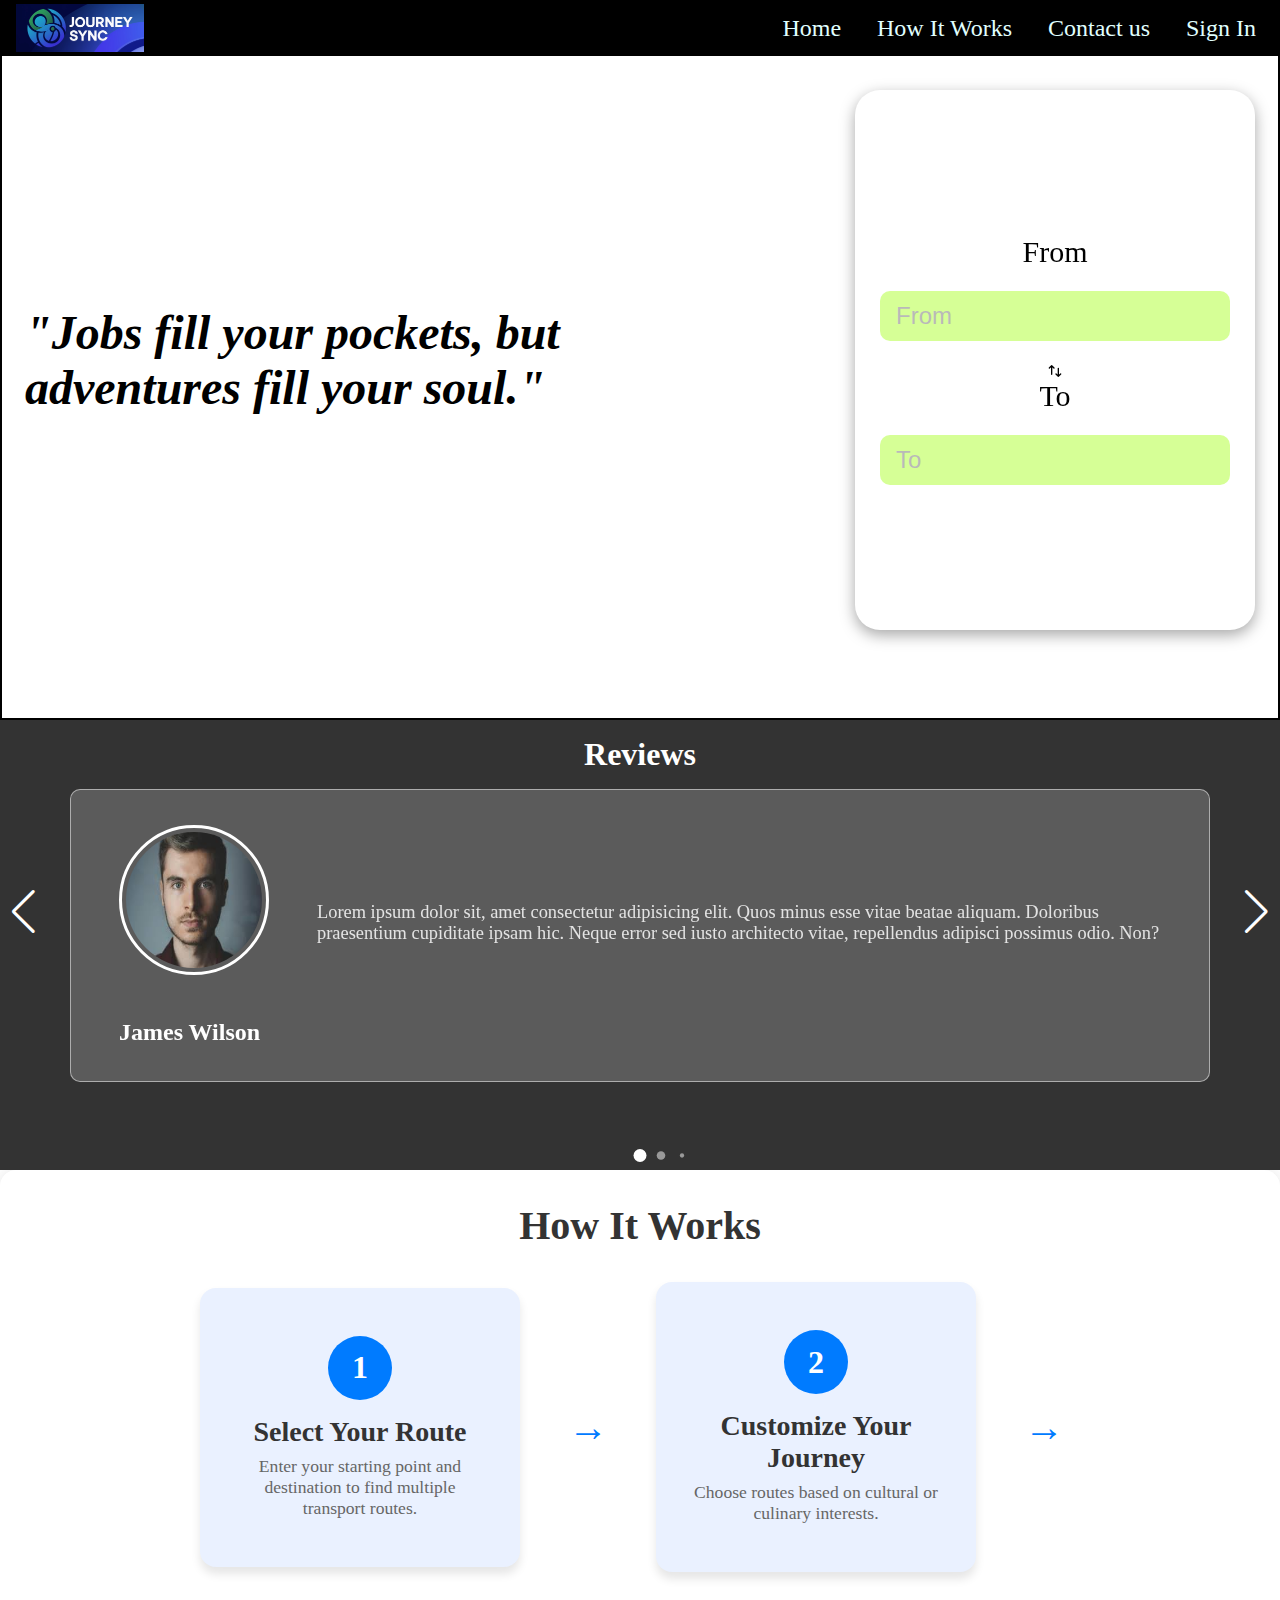
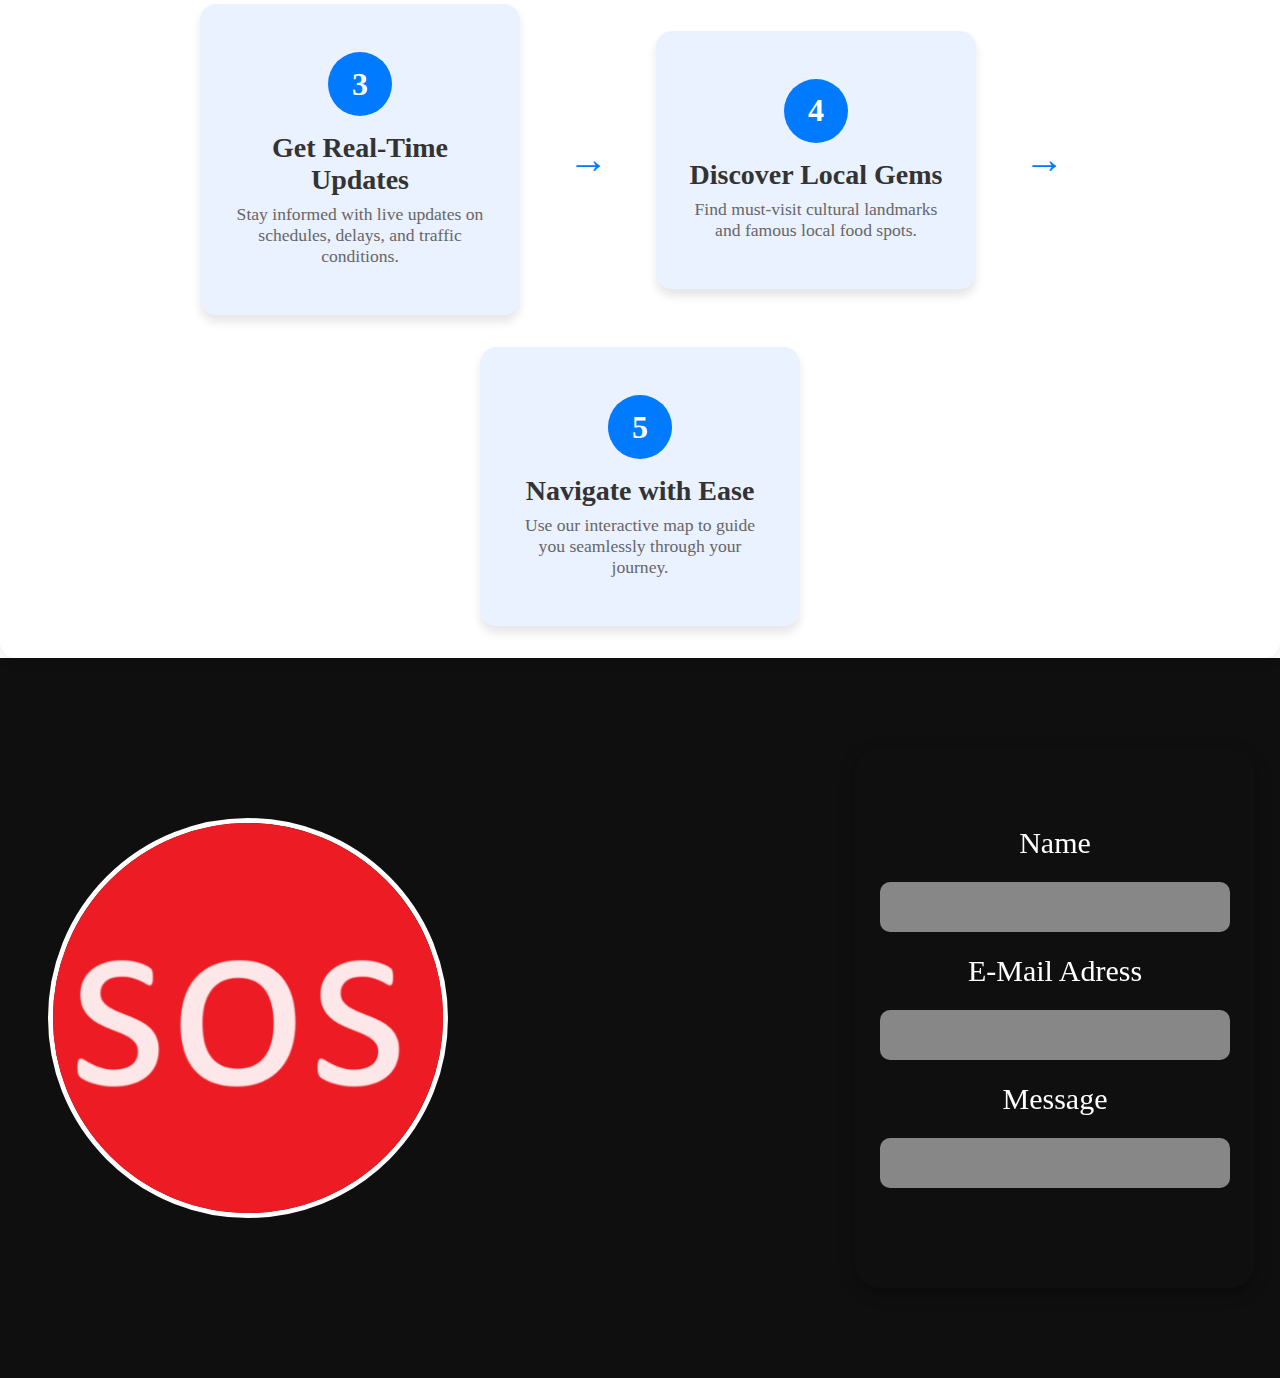
<file: index.html>
<!DOCTYPE html>
<html lang="en">

<head>
    <meta charset="UTF-8">
    <meta name="viewport" content="width=device-width, initial-scale=1.0">
    <title>JourneySync</title>
    <link rel="stylesheet" href="index2.css">
    <link rel="shortcut icon" href="icon.jpg" type="image/x-icon">
    <link rel="stylesheet" href="media.css">
    <link rel="stylesheet" href="https://cdnjs.cloudflare.com/ajax/libs/font-awesome/6.6.0/css/all.min.css" />
    <link rel="stylesheet" href="https://cdn.jsdelivr.net/npm/swiper@11/swiper-bundle.min.css">
</head>

<body>
    <div class="smallSideBar displayNone">
        <a href="#home">Home</a>
        <a href="#flowchart-section">How It Works</a>
        <a href="#contactus">Contact us</a>
        <a href="login.html">Sign In</a>
    </div>
    <header>
        <div class="navb">
            <span class="navicon">
                <i class="fa-solid fa-bars"></i>
            </span>
            <div class="navlog"><img src="logo.jpg"></div>
            <div class="navmenu">
                <a href="#home">Home</a>
                <a href="#flowchart-section">How It Works</a>
                <a href="#contactus">Contact us</a>
                <a href="login.html">Sign In</a>
            </div>

        </div>
    </header>
    <section id="hero">
        <div class="crsl">
            <p id="quote" style="color: black;"><b><i>"Jobs fill your pockets, but adventures fill your soul."</i></b>
            </p>
            <form>
                <label for="from">From</label><br>
                <input type="text" placeholder="From ">
                <br>
                <img src="[data-uri]"
                    alt="">
                <label for="to">To</label><br>
                <input type="text" placeholder="To">
            </form>
            <div class="crsls"></div>

        </div>
    </section>
    <div class="reviewslider swiper">
        <h1 class="reviewsHead">Reviews</h1>
        <div class="slider-wrapper ">
            <div class="card-list swiper-wrapper">
                <div class="card-item swiper-slide">
                    <div class="nameCon">
                        <img src="face.jpg" alt="User Image" class="user-image">
                        <h2 class="user-name">James Wilson</h2>
                    </div>
                    <p class="user-profession">
                        Lorem ipsum dolor sit, amet consectetur adipisicing elit. Quos minus esse vitae beatae aliquam. Doloribus praesentium cupiditate ipsam hic. Neque error sed iusto architecto vitae, repellendus adipisci possimus odio. Non?
                    </p>
                </div>

                <div class="card-item swiper-slide">
                    <div class="nameCon">
                        <img src="face.jpg" alt="User Image" class="user-image">
                        <h2 class="user-name">James Wilson</h2>
                    </div>
                    <p class="user-profession">
                        Lorem ipsum dolor sit, amet consectetur adipisicing elit. Quos minus esse vitae beatae aliquam. Doloribus praesentium cupiditate ipsam hic. Neque error sed iusto architecto vitae, repellendus adipisci possimus odio. Non?
                    </p>
                </div>

                <div class="card-item swiper-slide">
                    <div class="nameCon">
                        <img src="face.jpg" alt="User Image" class="user-image">
                        <h2 class="user-name">James Wilson</h2>
                    </div>
                    <p class="user-profession">
                        Lorem ipsum dolor sit, amet consectetur adipisicing elit. Quos minus esse vitae beatae aliquam. Doloribus praesentium cupiditate ipsam hic. Neque error sed iusto architecto vitae, repellendus adipisci possimus odio. Non?
                    </p>
                </div>

                <div class="card-item swiper-slide">
                    <div class="nameCon">
                        <img src="face.jpg" alt="User Image" class="user-image">
                        <h2 class="user-name">James Wilson</h2>
                    </div>
                    <p class="user-profession">
                        Lorem ipsum dolor sit, amet consectetur adipisicing elit. Quos minus esse vitae beatae aliquam. Doloribus praesentium cupiditate ipsam hic. Neque error sed iusto architecto vitae, repellendus adipisci possimus odio. Non?
                    </p>
                </div>

                <div class="card-item swiper-slide">
                    <div class="nameCon">
                        <img src="face.jpg" alt="User Image" class="user-image">
                        <h2 class="user-name">James Wilson</h2>
                    </div>
                    <p class="user-profession">
                        Lorem ipsum dolor sit, amet consectetur adipisicing elit. Quos minus esse vitae beatae aliquam. Doloribus praesentium cupiditate ipsam hic. Neque error sed iusto architecto vitae, repellendus adipisci possimus odio. Non?
                    </p>
                </div>

                <div class="card-item swiper-slide">
                    <div class="nameCon">
                        <img src="face.jpg" alt="User Image" class="user-image">
                        <h2 class="user-name">James Wilson</h2>
                    </div>
                    <p class="user-profession">
                        Lorem ipsum dolor sit, amet consectetur adipisicing elit. Quos minus esse vitae beatae aliquam. Doloribus praesentium cupiditate ipsam hic. Neque error sed iusto architecto vitae, repellendus adipisci possimus odio. Non?
                    </p>
                </div>

                <div class="card-item swiper-slide">
                    <div class="nameCon">
                        <img src="face.jpg" alt="User Image" class="user-image">
                        <h2 class="user-name">James Wilson</h2>
                    </div>
                    <p class="user-profession">
                        Lorem ipsum dolor sit, amet consectetur adipisicing elit. Quos minus esse vitae beatae aliquam. Doloribus praesentium cupiditate ipsam hic. Neque error sed iusto architecto vitae, repellendus adipisci possimus odio. Non?
                    </p>
                </div>

                
            </div>

            <div class="swiper-pagination"></div>
            <div class="swiper-slide-button swiper-button-prev"></div>
            <div class="swiper-slide-button swiper-button-next"></div>
        </div>
    </div>
    <section id="flowchart-section">
        <h1 class="section-title">How It Works</h1>
        <div class="flowchart-container">
            <div class="step">
                <div class="step-icon">1</div>
                <div class="step-content">
                    <h3>Select Your Route</h3>
                    <p>Enter your starting point and destination to find multiple transport routes.</p>
                </div>
            </div>
            <div class="arrow">→</div>
            <div class="step">
                <div class="step-icon">2</div>
                <div class="step-content">
                    <h3>Customize Your Journey</h3>
                    <p>Choose routes based on cultural or culinary interests.</p>
                </div>
            </div>
            <div class="arrow">→</div>
            <div class="step">
                <div class="step-icon">3</div>
                <div class="step-content">
                    <h3>Get Real-Time Updates</h3>
                    <p>Stay informed with live updates on schedules, delays, and traffic conditions.</p>
                </div>
            </div>
            <div class="arrow">→</div>
            <div class="step">
                <div class="step-icon">4</div>
                <div class="step-content">
                    <h3>Discover Local Gems</h3>
                    <p>Find must-visit cultural landmarks and famous local food spots.</p>
                </div>
            </div>
            <div class="arrow">→</div>
            <div class="step">
                <div class="step-icon">5</div>
                <div class="step-content">
                    <h3>Navigate with Ease</h3>
                    <p>Use our interactive map to guide you seamlessly through your journey.</p>
                </div>
            </div>
        </div>
    </section>
    <footer>
        <div class="footer">
            <div class="sos">
                <img src="sos.png">
            </div>
            <div id="contactus">
                <form id="cus">
                    <label for="name">Name</label><br>
                    <input type="text"><br>
                    <label for="email">E-Mail Adress</label><br>
                    <input type="email"><br>
                    <label for="message">Message</label><br>
                    <input type="text"><br>
                </form>
            </div>

        </div>

    </footer>
</body>
<script src="https://cdn.jsdelivr.net/npm/swiper@11/swiper-bundle.min.js"></script>
<script src="index2.js"></script>

</html>
</file>
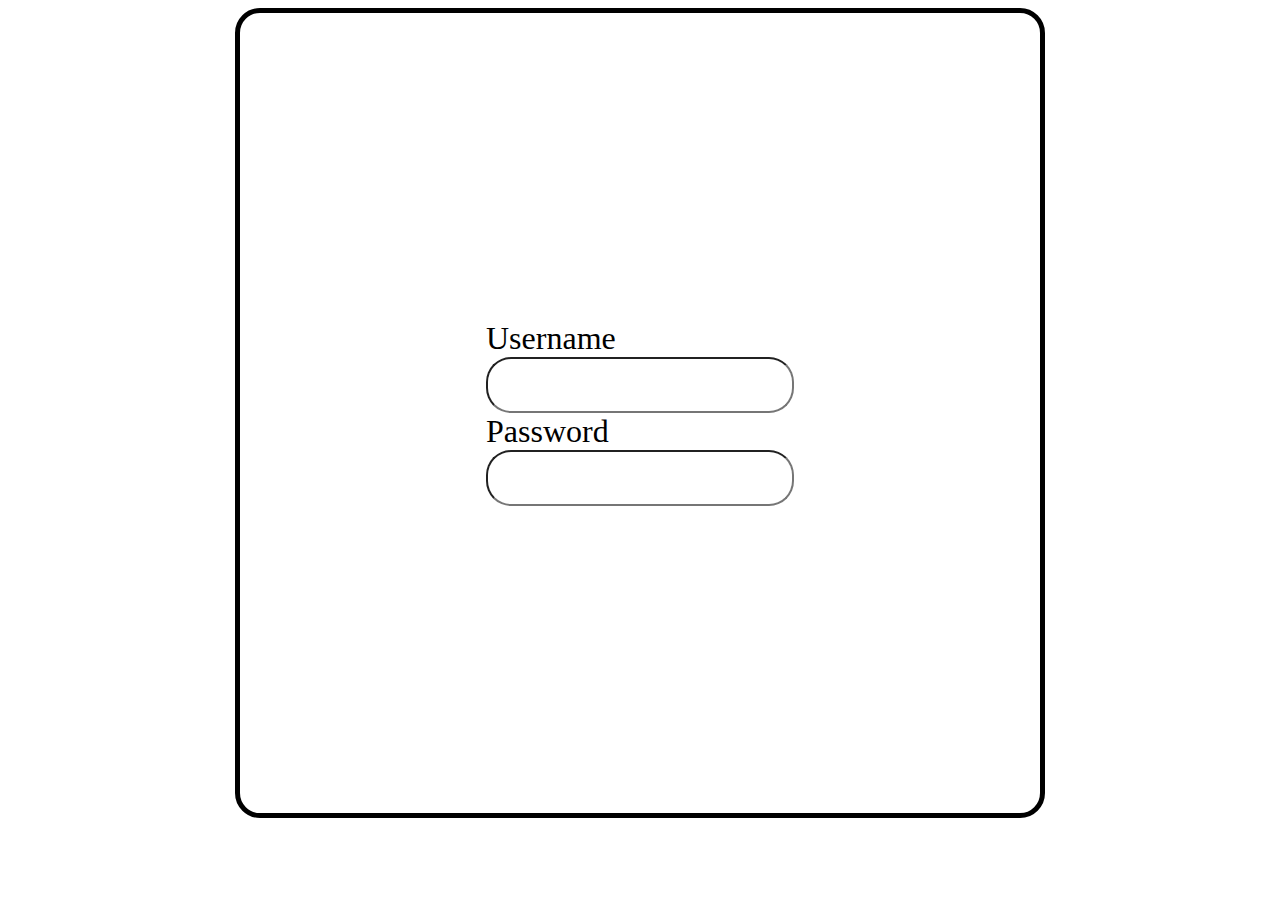
<file: login.html>
<!DOCTYPE html>
<html lang="en">
<head>
    <meta charset="UTF-8">
    <meta name="viewport" content="width=device-width, initial-scale=1.0">
    <title>login</title>
    <link rel="stylesheet" href="login.css">
</head>
<body>
    <div class="lgf">
        <form >
            <label for="Username"> Username</label><br>
            <input type="text"><br>
            <label for="PAss">Password</label><br>
            <input type="password"><br>
        </form>
    </div>
</body>
</html>
</file>
<file: index2.css>
* {
    margin: 0px;
    padding: 0px;
    box-sizing: border-box;

}

header {
    background-color: #000000;
}

.navb {
    position: fixed;
    /* Fix the navb to the top of the viewport */
    top: 0;
    /* Position it at the top of the viewport */
    left: 0;
    /* Align it to the left edge */
    width: 100%;
    /* Make it span the full width of the viewport */
    height: 3.5rem;
    display: flex;
    align-items: center;
    justify-content: space-between;
    margin: 0;
    /* Remove margin since it's fixed */
    padding: 0 1rem;
    /* Keep padding for spacing */
    background-color: #000000;
    /* Ensure background color is consistent */
    z-index: 1000;
    /* Make sure it's on top of other elements */
}

.navlog {
    height: 3rem;
    width: 8rem;
    overflow: hidden;
}

.navlog img {
    width: 100%;
    height: 100%;
    object-fit: cover;
}

.navmenu {
    display: flex;
    align-items: center;
    gap: 20px;

}

.crsl {
    min-height: 80vh;
    display: flex;
    align-items: center;
    border: 2px solid black;
    justify-content: center;
    background-size: cover;
    background-position: center;
    animation: changeBackground 10s infinite alternate;
    transition: background-image 1s ease-in-out;

}

@keyframes changeBackground {
    0% {
        background-image: url('images.jpg');
    }

    25% {
        background-image: url('images1.jpg');
    }

    50% {
        background-image: url('images2.jpg');
    }

    75% {
        background-image: url('images3.jpg');
    }

    100% {
        background-image: url('images4.jpg');
    }
}

form {
    height: 60vh;
    width: 25rem;
    /* box-shadow: inset -3px -3px rgba(255, 255, 255, 0.1); */
    backdrop-filter: blur(50px);
    border-radius: 25px;
    display: flex;
    flex-direction: column;
    align-items: center;
    justify-content: center;
    font-size: larger;
    position: absolute;
    right: 25px;
    border: 50px white;
    box-shadow: rgba(0, 0, 0, 0.35) 0px 5px 15px;
}

.review {
    height: 600px;
    padding: 10px;
    margin: 10px;
    border: 2px solid black;
    border-radius: 25px;
    display: flex;
    align-items: center;
    gap: 20px;
    position: relative;
}

#r {
    position: absolute;
    /* Position the h1 absolutely within the .review div */
    top: 10px;
    /* Adjust this value to position the h1 from the top */
    left: 50%;
    /* Center horizontally */
    transform: translateX(-50%);
    /* Adjust for horizontal centering */
}

.rev1 {
    height: 300px;
    width: 300px;
    border: 5px solid black;
    border-radius: 50%;
    overflow: hidden;
}

.rev1 img {
    width: 100%;
    height: 100%;
    object-fit: cover;
    /* Cover the div while maintaining aspect ratio */
}

button.prev {
    left: 10px;
}

button.next {
    right: 10px;
}

button.prev:hover,
button.next:hover {
    background-color: rgba(0, 0, 0, 0.8);
}

.review-slider {
    position: relative;
    width: 400px;
    /* Adjust the width as needed */
    margin: 0 auto;
    overflow: hidden;
    /* Hides overflowing content */
    border-radius: 15px;
    border: 2px solid black;
}

.review-slide {
    display: none;
    /* Hide all slides by default */
    text-align: center;
    padding: 20px;
    background-color: white;
    border-radius: 15px;
}

.review-slide.active {
    display: block;
    /* Show active slide */
}

.sos {
    height: 400px;
    width: 400px;
    border: 5px solid rgb(255, 255, 255);
    border-radius: 50%;
    margin: 3rem;
    overflow: hidden;
}

.sos img {
    width: 100%;
    /* Scale image to fit container width */
    height: 100%;
    /* Scale image to fit container height */
    object-fit: cover;
    /* Cover the container, maintaining aspect ratio */
}

.footer {
    display: flex;
    align-items: center;
    justify-content: space-between;
    background-color: #0F0F0F;
    min-height: 80vh;

}

#contactus {
    /* margin: 50px; */
    width: 50%;
    height: 90%;
    /* border: 1px solid black; */
    display: flex;
    align-items: center;
    justify-content: center;
    position: relative;
}

input {
    height: 50px;
    width: 350px;
    border-radius: 10px;
    /* text-align: center; */
    font-size: 24px;
    background-color: greenyellow;
    opacity: 0.5;
    border: 5px solid white;
    border: none;
    outline: none;
    padding: 0 1rem;
}

a {
    font-size: 1.5rem;
    color: rgb(224, 255, 255);
    text-decoration: none;
    /* border-radius: 2rem; */
    text-align: center;
    padding: .3rem .5rem;
    border-radius: 5px;
    transition: all .2s;
}

a:hover {
    background-color: blue;
}

.rev {
    font-size: 26px;
    text-align: center;
    flex: 1;
}

#quote {
    position: absolute;
    width: calc(100% - 74vh);
    /* border: 1px solid black; */
    left: 25px;
    font-size: 3rem;
    color: rgb(155, 82, 9);

}

label {
    font-size: 30px;
}

#cus label {
    color: #ffffff;
}

#cus {
    height: 60vh;
    width: 25rem;
    /* box-shadow: inset -3px -3px rgba(255, 255, 255, 0.1); */
    backdrop-filter: blur(50px);
    border-radius: 25px;
    display: flex;
    flex-direction: column;
    align-items: center;
    justify-content: center;
    font-size: larger;
    position: absolute;
    right: 25px;
    border: 50px white;
    box-shadow: rgba(0, 0, 0, 0.35) 0px 5px 15px;
}

#cus input {
    background-color: white;
}

#flowchart-section {
    position: relative;
    /* Allows absolute positioning of children relative to this container */
    text-align: center;
    padding: 2rem;
    background-color: #ffffff;
    border-radius: 1rem;
    box-shadow: 0 0 1rem rgba(0, 0, 0, 0.1);
}

.section-title {
    position: absolute;
    /* Position the title absolutely within the section */
    top: 2rem;
    /* Adjust this value to provide space from the top edge of the section */
    left: 50%;
    /* Center it horizontally */
    transform: translateX(-50%);
    /* Adjust horizontal centering */
    font-size: 2.5rem;
    /* Size adjusted for better visibility */
    margin: 0;
    /* Remove default margins */
    color: #333;
    width: 100%;
    /* Ensure title spans the full width of the section */
    text-align: center;
    /* Center align text */
}

.flowchart-container {
    display: flex;
    align-items: center;
    justify-content: center;
    flex-wrap: wrap;
    gap: 2rem;
    margin-top: 5rem;
    /* Adjust space below the title */
}

.step {
    display: flex;
    align-items: center;
    padding: 3rem 2rem;
    /* Increased padding for larger boxes */
    background-color: #eaf1ff;
    border-radius: 1rem;
    box-shadow: 0 0.4rem 0.6rem rgba(0, 0, 0, 0.1);
    text-align: center;
    width: 20rem;
    /* Increased width for larger boxes */
    flex-direction: column;
}

.step-icon {
    background-color: #007bff;
    color: white;
    border-radius: 50%;
    width: 4rem;
    /* Increased size for better visibility */
    height: 4rem;
    /* Increased size for better visibility */
    display: flex;
    align-items: center;
    justify-content: center;
    font-size: 2rem;
    /* Increased font size */
    font-weight: bold;
    margin-bottom: 1rem;
}

.step-content h3 {
    margin: 0;
    font-size: 1.75rem;
    /* Slightly larger title font */
    color: #333;
}

.step-content p {
    font-size: 1.1rem;
    /* Slightly larger description font */
    color: #666;
    margin-top: 0.5rem;
}

.arrow {
    font-size: 2.5rem;
    /* Slightly larger arrows */
    color: #007bff;
    margin: 0 1rem;
}

.navicon {
    display: none;
}

.smallSideBar {
    display: none;
}

.displayNone {
    display: none !important;
}

/* swiper */
.slider-wrapper {
    overflow: hidden;
    max-width: 1200px;
    margin: 0 70px 55px;
}

.card-list .card-item {
    width: 100% !important;
    height: auto;
    color: #fff;
    user-select: none;
    padding: 35px 3rem;
    display: flex;
    gap: 3rem;
    /* flex-direction: column; */
    align-items: center;
    justify-content: center;
    border-radius: 10px;
    backdrop-filter: blur(30px);
    background: rgba(255, 255, 255, 0.2);
    border: 1px solid rgba(255, 255, 255, 0.5);
}

.card-list .card-item .user-image {
    width: 150px;
    height: 150px;
    border-radius: 50%;
    margin-bottom: 40px;
    border: 3px solid #fff;
    padding: 4px;
}

.card-list .card-item .user-profession {
    font-size: 1.15rem;
    color: #e3e3e3;
    font-weight: 500;
    margin: 14px 0 40px;
}

.card-list .card-item .message-button {
    font-size: 1.25rem;
    padding: 10px 35px;
    color: #030728;
    border-radius: 6px;
    font-weight: 500;
    cursor: pointer;
    background: #fff;
    border: 1px solid transparent;
    transition: 0.2s ease;
}

.card-list .card-item .message-button:hover {
    background: rgba(255, 255, 255, 0.1);
    border: 1px solid #fff;
    color: #fff;
}

.slider-wrapper .swiper-pagination-bullet {
    background: #fff;
    height: 13px;
    width: 13px;
    opacity: 0.5;
}

.slider-wrapper .swiper-pagination-bullet-active {
    opacity: 1;
}

.slider-wrapper .swiper-slide-button {
    color: #fff;
    margin-top: -55px;
    transition: 0.2s ease;
}

.slider-wrapper .swiper-slide-button:hover {
    color: #4658ff;
}

.reviewslider {
    background-color: #333;
    padding: 4rem 0;
    min-height: 50vh;
}

.reviewsHead{
    width: 100%;
    margin: 1rem 0;
    text-align: center;
    color: #fff;
}
</file>
<file: media.css>
@media only screen and (max-width: 800px) {
    #hero {
        position: relative;
    }

    form {
        bottom: 1rem;
        position: static;
    }

    .crsl {
        flex-wrap: wrap;
        padding: 4rem 1rem 1rem;
        border: none;
    }

    #quote {
        position: static;
        width: 100%;
        font-size: 2rem;
        margin-bottom: 1rem;
    }

    .footer {
        flex-wrap: wrap;
        justify-content: center;
        padding: 0 0 2rem 0;
    }

    #cus {
        position: static;
    }

    .sos {
        height: 300px;
        width: 300px;
    }

    .flowchart-container {
        flex-direction: column;
    }

    .arrow {
        display: none;
    }
}

@media only screen and (max-width: 500px) {
    .navicon {
        display: flex;
        margin-right: 1rem;
    }

    form {
        height: 40vh;
        padding: 0 1rem;
    }

    .navmenu {
        display: none;
    }

    .navicon {
        color: #fff;
    }

    .navb {
        justify-content: flex-start;
    }

    .smallSideBar {
        display: flex;
        flex-wrap: wrap;
        justify-content: center;
        align-content: center;
        gap: 1rem;
        height: 100vh;
        width: 100%;
        position: fixed;
        left: 0;
        top: 0;
        background-color: red;
        z-index: 9;
    }

    .smallSideBar a {
        width: 60%;
        font-size: 2rem;
    }
}

@media (max-width: 768px) {
    .slider-wrapper {
        margin: 0 10px 40px;
    }

    .slider-wrapper .swiper-slide-button {
        display: none;
    }
    .card-list .card-item{
        flex-direction: column;
        padding: 35px 2rem;
    }
}
</file>
<file: login.css>
.lgf{
    height: 800px;
    width: 800px;
    border: 5px solid black;
    display: flex;
    align-items: center;
    justify-content: center;
    flex-direction: column;
    border-radius: 25px;
    gap: 25px;
}
body{
    display: flex;
    align-items: center;
    justify-content: center;
    flex-direction: column;
}
label{
    font-size: xx-large;
    text-align: center;
}
input{
    height: 50px;
    width: 300px;
    border-radius: 25px;
    text-align: center;
}
</file>
